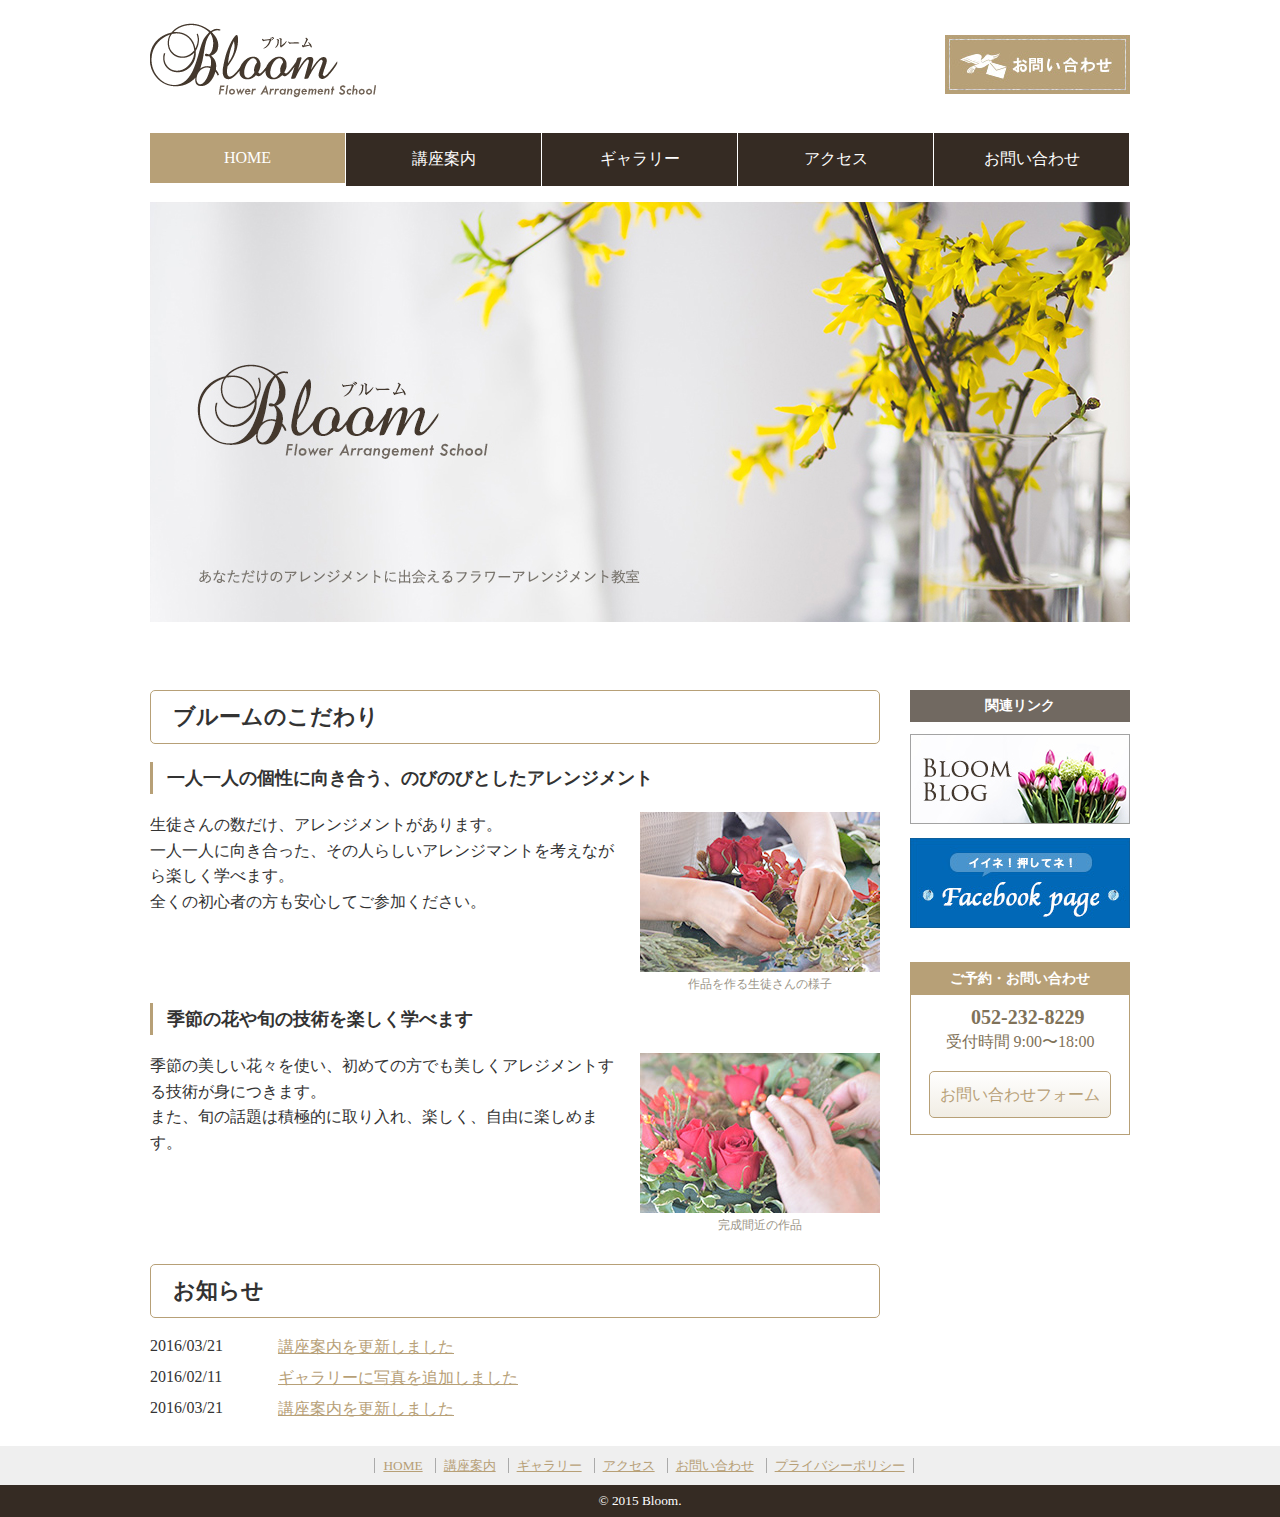
<file: bloom/index.html>
<!DOCTYPE html>
<html lang="ja">
<head>
<meta charset="UTF-8">
<title>フラワーアレンジメント教室 Bloom</title>
<meta name="viewport" content="width=device-width,initial-scale=1">
<link rel="stylesheet" href="css/style.css">
<!--教本からのコピー--><link rel="stylesheet" href="css/fontawesome.min.css">
<!--FontAwesomeからのコピー--><link rel="stylesheet" href="https://use.fontawesome.com/releases/v5.8.1/css/all.css" integrity="sha384-50oBUHEmvpQ+1lW4y57PTFmhCaXp0ML5d60M1M7uH2+nqUivzIebhndOJK28anvf" crossorigin="anonymous">
</head>
<body>

  <!--ヘッダー-->
  <header>
    <h1><img src="images/logo.png" alt="フラワーアレンジメント教室ブルーム" ></h1>
    <div id="header_contact"><a href="contact.html"><img src="images/btn_contact.jpg" alt="お問い合わせ"></a></div>
    <nav id="global_navi">
      <ul>
        <li class="current"><a href="index.html">HOME</a></li>
        <li><a href="course.html">講座案内</a></li>
        <li><a href="gallery.html">ギャラリー</a></li>
        <li><a href="access.html">アクセス</a></li>
        <li><a href="contact.html">お問い合わせ</a></li>
      </ul>
    </nav>
  </header>
  <!--/ヘッダー-->
    
    <!--メインビジュアル画像-->
    <div id="main_visual">
        <p><img src="images/main_visual.jpg" alt="あなただけのアレンジメントに出会えるフラワーアレンジメント教室"></p>
    </div>
    <!--メインビジュアル画像-->

  <!--wrapper-->
  <div id="wrapper">
    <!--メイン-->
    <div id="main">
    <section id="point">
        <h2>ブルームのこだわり</h2>
        <section>
            <h3>一人一人の個性に向き合う、のびのびとしたアレンジメント</h3>
            <figure>
                <img src="images/photo01.jpg" alt="こだわり１">
                <figcaption>作品を作る生徒さんの様子</figcaption>
            </figure>
            <p>生徒さんの数だけ、アレンジメントがあります。<br>
                一人一人に向き合った、その人らしいアレンジマントを考えながら楽しく学べます。<br>
                全くの初心者の方も安心してご参加ください。</p>
        </section>
        <section>
            <h3>季節の花や旬の技術を楽しく学べます</h3>
            <figure>
                <img src="images/photo02.jpg" alt="こだわり２">
                <figcaption>完成間近の作品</figcaption>
            </figure>
            <p>季節の美しい花々を使い、初めての方でも美しくアレジメントする技術が身につきます。<br>
                また、旬の話題は積極的に取り入れ、楽しく、自由に楽しめます。</p>
        </section>
    </section>
    
    <section id="news">
        <h2>お知らせ</h2>
        <dl>
            <dt>2016/03/21</dt>
            <dd><a href="course.html">講座案内を更新しました</a></dd>
            <dt>2016/02/11</dt>
            <dd><a href="gallery.html">ギャラリーに写真を追加しました</a></dd>
            <dt>2016/03/21</dt>
            <dd><a href="course.html">講座案内を更新しました</a></dd>
        </dl>
    </section>
    </div>
    <!--/メイン-->

    <!--サイド-->
    <aside id="sidebar">
      <section id="side_banner">
        <h2>関連リンク</h2>
        <ul>
          <li><a href="#" target="_blank"><img src="images/banner01.jpg" alt="ブルームブログ"></a></li>
          <li><a href="https://www.facebook.com/" target="_blank"><img src="images/banner02.jpg" alt="イイネ！押してね！facebookページ"></a></li>
        </ul>
      </section>
      <section id="side_contact">
        <h2>ご予約・お問い合わせ</h2>
        <address><i class="fas fa-phone"></i>052-232-8229</address>
        <p>受付時間 9:00〜18:00</p>
        <p><a href="contact.html" class="contact_button">お問い合わせフォーム</a></p>
      </section>
    </aside>
    <!--/サイド-->
  </div>
  <!--/wrapper-->

  <!--フッター-->
  <footer>
    <div id="footer_nav">
      <ul>
        <li><a href="index.html">HOME</a></li>
        <li><a href="course.html">講座案内</a></li>
        <li><a href="gallery.html">ギャラリー</a></li>
        <li><a href="access.html">アクセス</a></li>
        <li><a href="contact.html">お問い合わせ</a></li>
        <li><a href="policy.html">プライバシーポリシー</a></li>
      </ul>
    </div>
    <small>&copy; 2015 Bloom.</small>
  </footer>
  <!--/フッター-->
  
</body>
</html>
</file>
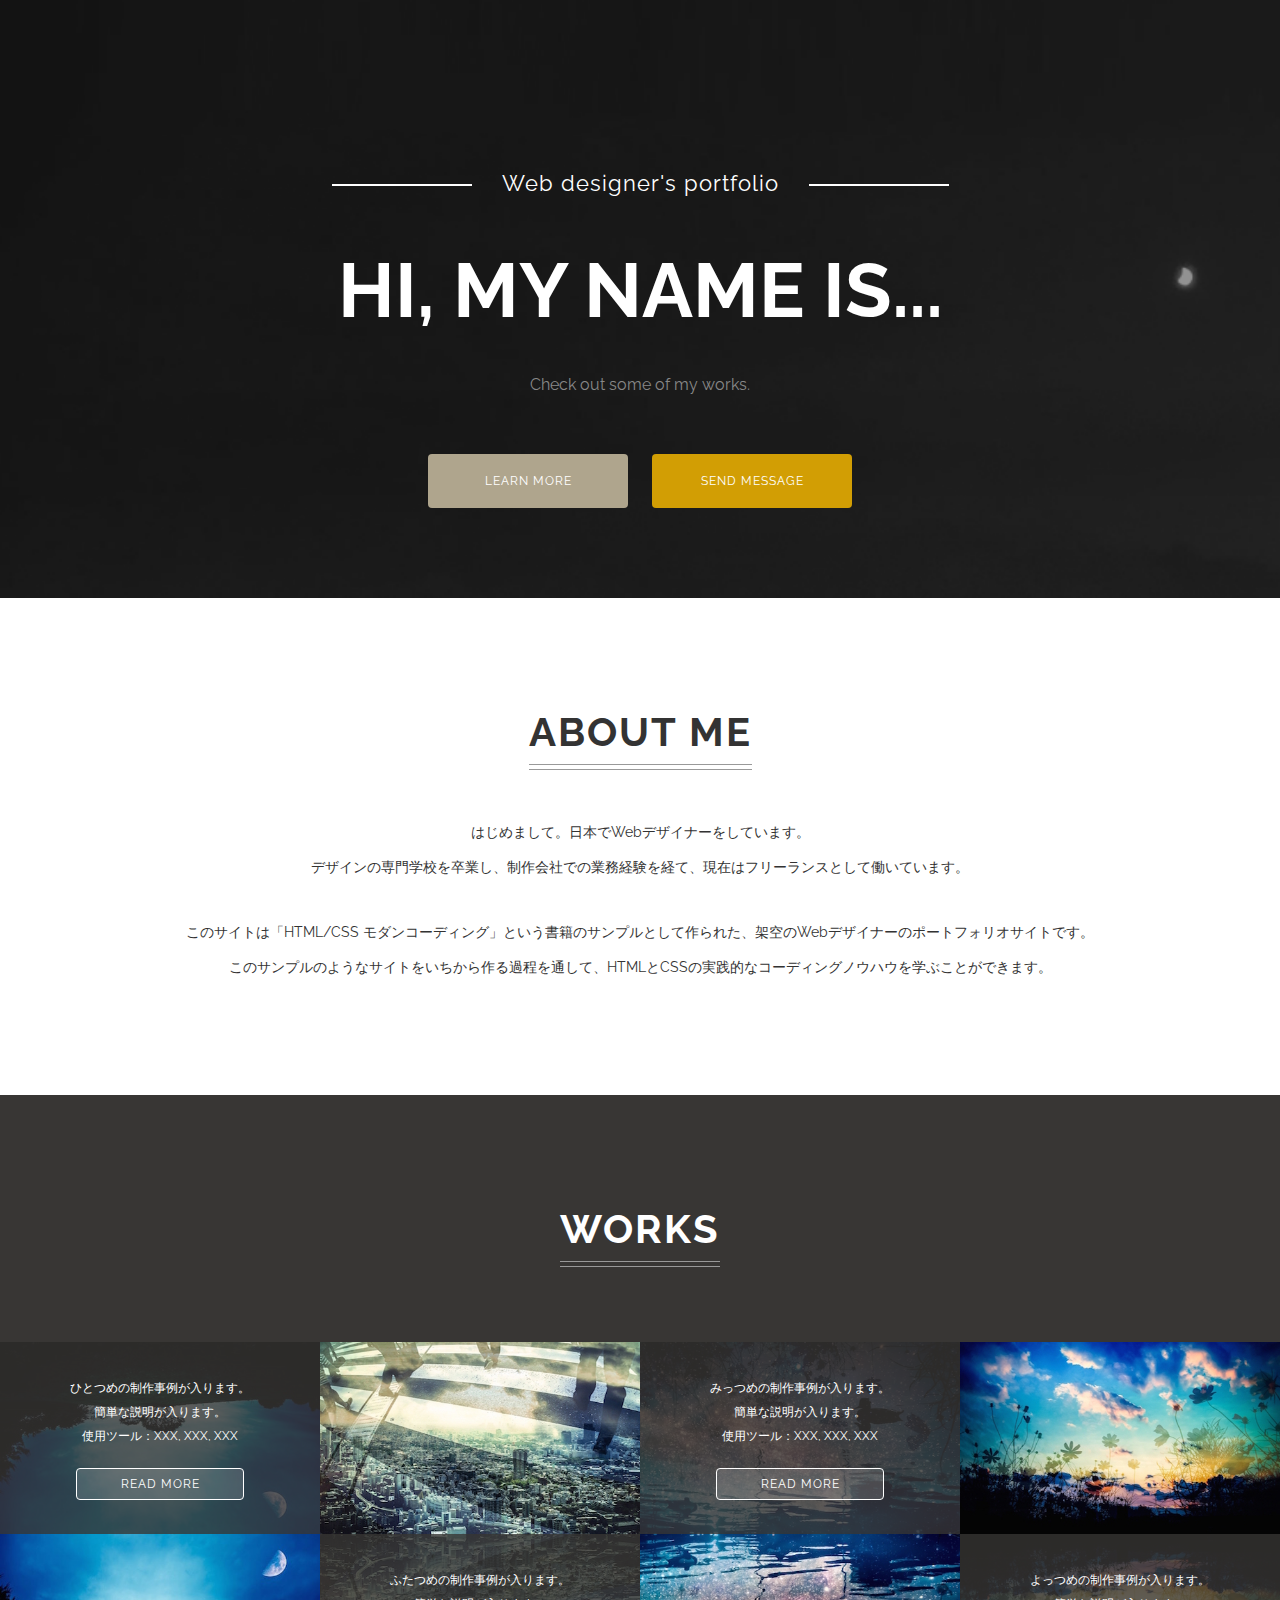
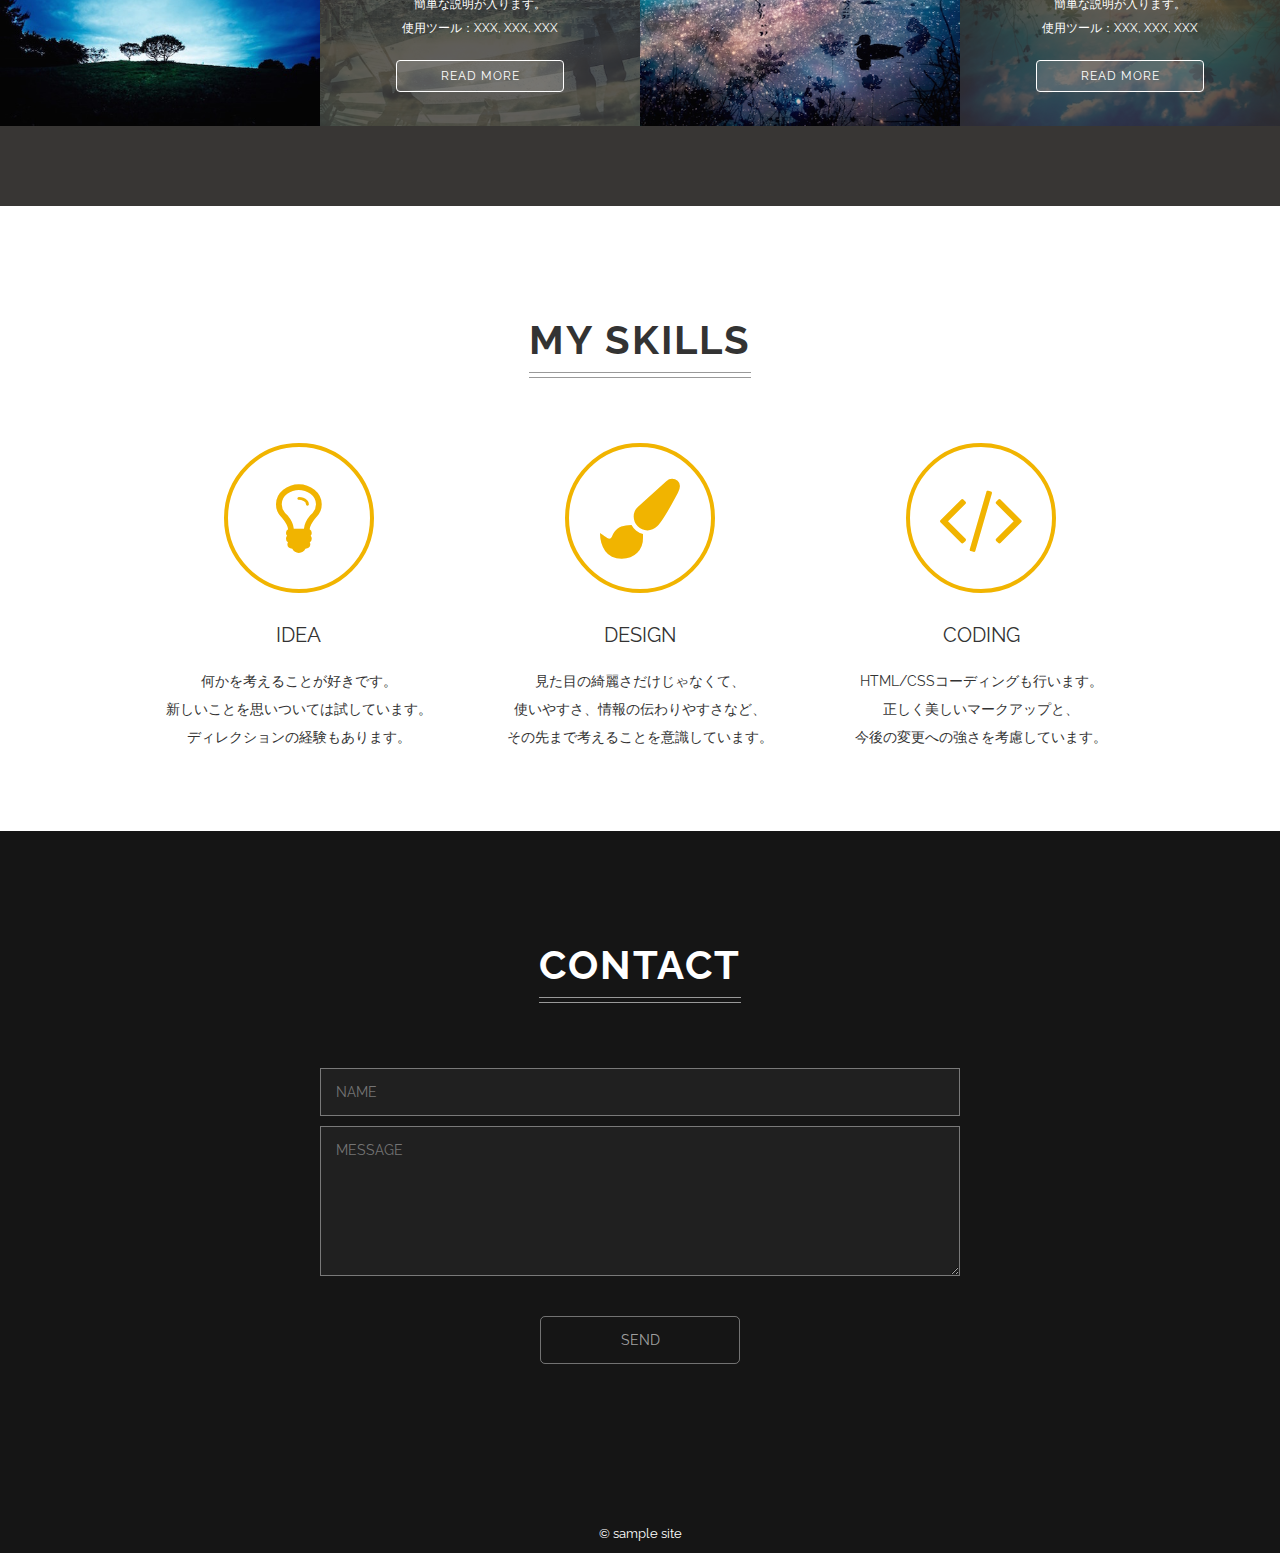
<file: mcoding/mcoding/singlepage-layout/index.html>
<!DOCTYPE html>
<html lang="ja">
<head>
  <meta charset="UTF-8">
  <meta name="viewport" content="width=device-width,initial-scale=1.0,minimum-scale=1.0">
  <title>シングルページレイアウト</title>
  <link rel="stylesheet" href="http://fonts.googleapis.com/css?family=Raleway:700,400">
  <link rel="stylesheet" href="http://maxcdn.bootstrapcdn.com/font-awesome/4.3.0/css/font-awesome.min.css">
  <link rel="stylesheet" href="css/normalize.css">
  <link rel="stylesheet" href="css/style.css">
</head>
<body>
  <header class="header">
    <p class="site-title-sub">Web designer's portfolio</p>
    <h1 class="site-title">HI, MY NAME IS...</h1>
    <p class="site-description">Check out some of my works.</p>
    <div class="buttons">
      <a class="button" href="#about">LEARN MORE</a>
      <a class="button button-showy" href="#contact">SEND MESSAGE</a>
    </div>
  </header>
  <section class="about" id="about">
    <h2 class="heading">ABOUT ME</h2>
    <p class="about-text">
      はじめまして。日本でWebデザイナーをしています。<br>
      デザインの専門学校を卒業し、制作会社での業務経験を経て、現在はフリーランスとして働いています。
    </p>
    <p class="about-text">
      このサイトは「HTML/CSS モダンコーディング」という書籍のサンプルとして作られた、架空のWebデザイナーのポートフォリオサイトです。<br>
      このサンプルのようなサイトをいちから作る過程を通して、HTMLとCSSの実践的なコーディングノウハウを学ぶことができます。
    </p>
  </section>
  <section class="works">
    <h2 class="heading">WORKS</h2>
    <div class="works-wrapper">
      <div class="work-box tree">
        <img class="work-image" src="images/tree.jpg" alt="制作事例1">
        <div class="work-description">
          <div class="work-description-inner">
            <p class="work-text">
              ひとつめの制作事例が入ります。<br>
              簡単な説明が入ります。<br>
              使用ツール：XXX, XXX, XXX<br>
              <a href="#" class="button button-ghost">READ MORE</a>
            </p>
          </div>
        </div>
      </div>
      <div class="work-box building">
        <img class="work-image" src="images/building.jpg" alt="制作事例2">
        <div class="work-description">
          <div class="work-description-inner">
            <p class="work-text">
              ふたつめの制作事例が入ります。<br>
              簡単な説明が入ります。<br>
              使用ツール：XXX, XXX, XXX<br>
              <a href="#" class="button button-ghost">READ MORE</a>
            </p>
          </div>
        </div>
      </div>
      <div class="work-box lake">
        <img class="work-image" src="images/lake.jpg" alt="制作事例3">
        <div class="work-description">
          <div class="work-description-inner">
            <p class="work-text">
              みっつめの制作事例が入ります。<br>
              簡単な説明が入ります。<br>
              使用ツール：XXX, XXX, XXX<br>
              <a href="#" class="button button-ghost">READ MORE</a>
            </p>
          </div>
        </div>
      </div>
      <div class="work-box sky">
        <img class="work-image" src="images/sky.jpg" alt="制作事例4">
        <div class="work-description">
          <div class="work-description-inner">
            <p class="work-text">
              よっつめの制作事例が入ります。<br>
              簡単な説明が入ります。<br>
              使用ツール：XXX, XXX, XXX<br>
              <a href="#" class="button button-ghost">READ MORE</a>
            </p>
          </div>
        </div>
      </div>
    </div>
  </section>
  <section class="skills">
    <h2 class="heading">MY SKILLS</h2>
    <div class="skills-wrapper">
      <div class="skill-box">
        <i class="skill-icon fa fa-lightbulb-o"></i>
        <div class="skill-title">IDEA</div>
        <p class="skill-text">
          何かを考えることが好きです。<br>
          新しいことを思いついては試しています。<br>
          ディレクションの経験もあります。
        </p>
      </div>
      <div class="skill-box">
        <i class="skill-icon fa fa-paint-brush"></i>
        <div class="skill-title">DESIGN</div>
        <p class="skill-text">
          見た目の綺麗さだけじゃなくて、<br>
          使いやすさ、情報の伝わりやすさなど、<br>
          その先まで考えることを意識しています。
        </p>
      </div>
      <div class="skill-box">
        <i class="skill-icon fa fa-code"></i>
        <div class="skill-title">CODING</div>
        <p class="skill-text">
          HTML/CSSコーディングも行います。<br>
          正しく美しいマークアップと、<br>
          今後の変更への強さを考慮しています。
        </p>
      </div>
    </div>
  </section>
  <section class="contact" id="contact">
    <h2 class="heading">CONTACT</h2>
    <form class="contact-form">
      <input type="text" name="name" placeholder="NAME">
      <textarea name="message" placeholder="MESSAGE"></textarea>
      <input type="submit" value="SEND">
    </form>
  </section>
  <footer class="footer">
      © sample site
  </footer>
  <script src="lib/placeholders.min.js"></script>
</body>
</html>
</file>
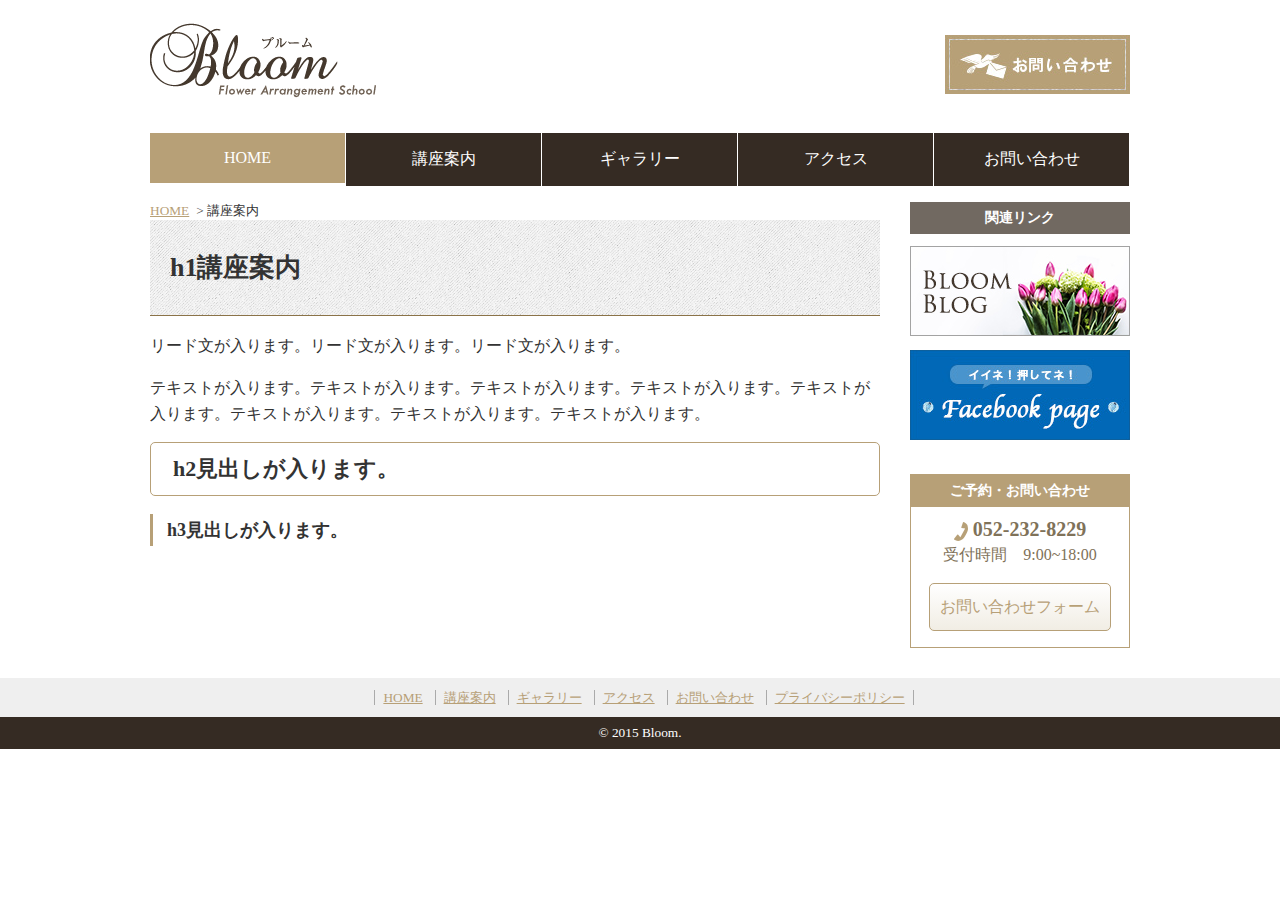
<file: bloom/base.html>
<!DOCTYPE html>
<html lang"ja">
<head>
<meta charset="UTF-8">
<title>フラワーアレンジメント教室　Bloom</title>
<meta name="viewport" content="width=device-width,initial-scale=1">
<link rel="stylesheet" href="css/style.css">
<!--教本からのコピー--><link rel="stylesheet" href="css/fontawesome.min.css">
<!--FontAwesomeからのコピー--><link rel="stylesheet" href="https://use.fontawesome.com/releases/v5.8.1/css/all.css" integrity="sha384-50oBUHEmvpQ+1lW4y57PTFmhCaXp0ML5d60M1M7uH2+nqUivzIebhndOJK28anvf" crossorigin="anonymous">
</head>
<body>
    
<!--ヘッダー-->
    <header>
        <h1><a href="index.html"><img src="images/logo.png" alt="フラワーアレンジメント教室ブルーム"></a></h1>
        <div id="header_contact"><a href="contact.html"><img src="images/btn_contact.jpg" alt="お問い合わせ"></a></div>
        <nav id="global_navi">
            <ul>
                <li class="current"><a href="index.html">HOME</a></li>
                <li><a href="course.html">講座案内</a></li>
                <li><a href="gallery">ギャラリー</a></li>
                <li><a href="access">アクセス</a></li>
                <li><a href="contact.html">お問い合わせ</a></li>
            </ul>
        </nav>
    </header>
<!--ヘッダー-->
    
<!--wrapper-->
    <div id="wrapper">
        <!--メイン-->
        <div id="main">
            <div id="breadcrumb">
                <ol>
                    <li><a href="index.html">HOME</a></li>
                    <li>講座案内</li>
                </ol>
            </div>
            <article>
                <h1>h1講座案内</h1>
                <p class="lead">リード文が入ります。リード文が入ります。リード文が入ります。</p>
                <p>テキストが入ります。テキストが入ります。テキストが入ります。テキストが入ります。テキストが入ります。テキストが入ります。テキストが入ります。テキストが入ります。</p>
                <section>
                    <h2>h2見出しが入ります。</h2>
                    <section>
                        <h3>h3見出しが入ります。</h3>
                    </section>
                </section>
            </article>
        </div>
        <!--メイン-->
        
        <!--サイド-->
        <aside id ="sidebar">
            <section id="side_banner">
                <h2>関連リンク</h2>
                <ul>
                    <li><a href="#" target="_blank"><img src="images/banner01.jpg" alt="ブルームブログ"></a></li>
                    <li><a href="https://www.facebook.com/" target="_blank"><img src="images/banner02.jpg" alt="イイネ！押してね！facebookページ"></a></li>
                </ul>
            </section>
            <section id="side_contact">
                <h2>ご予約・お問い合わせ</h2>
                <address><img src="images/mark_tel.png" alt="TEL">052-232-8229</address>
                <p>受付時間　9:00~18:00</p>
                <p><a href="contact.html" class="contact_button">お問い合わせフォーム</a></p>
            </section>
        </aside>
        <!--サイド-->
    </div>
<!--wrapper-->
    
<!--フッター-->
    <footer>
        <div id="footer_nav">
            <ul>
                <li><a href="index.html">HOME</a></li>
                <li><a href="couse.html">講座案内</a></li>
                <li><a href="gallry">ギャラリー</a></li>
                <li><a href="access.html">アクセス</a></li>
                <li><a href="contact.html">お問い合わせ</a></li>
                <li><a href="policy.html">プライバシーポリシー</a></li>
            </ul>
        </div>
        <small>&copy; 2015 Bloom.</small>
    </footer>
<!--フッター-->
    
</body>
</html>
</file>
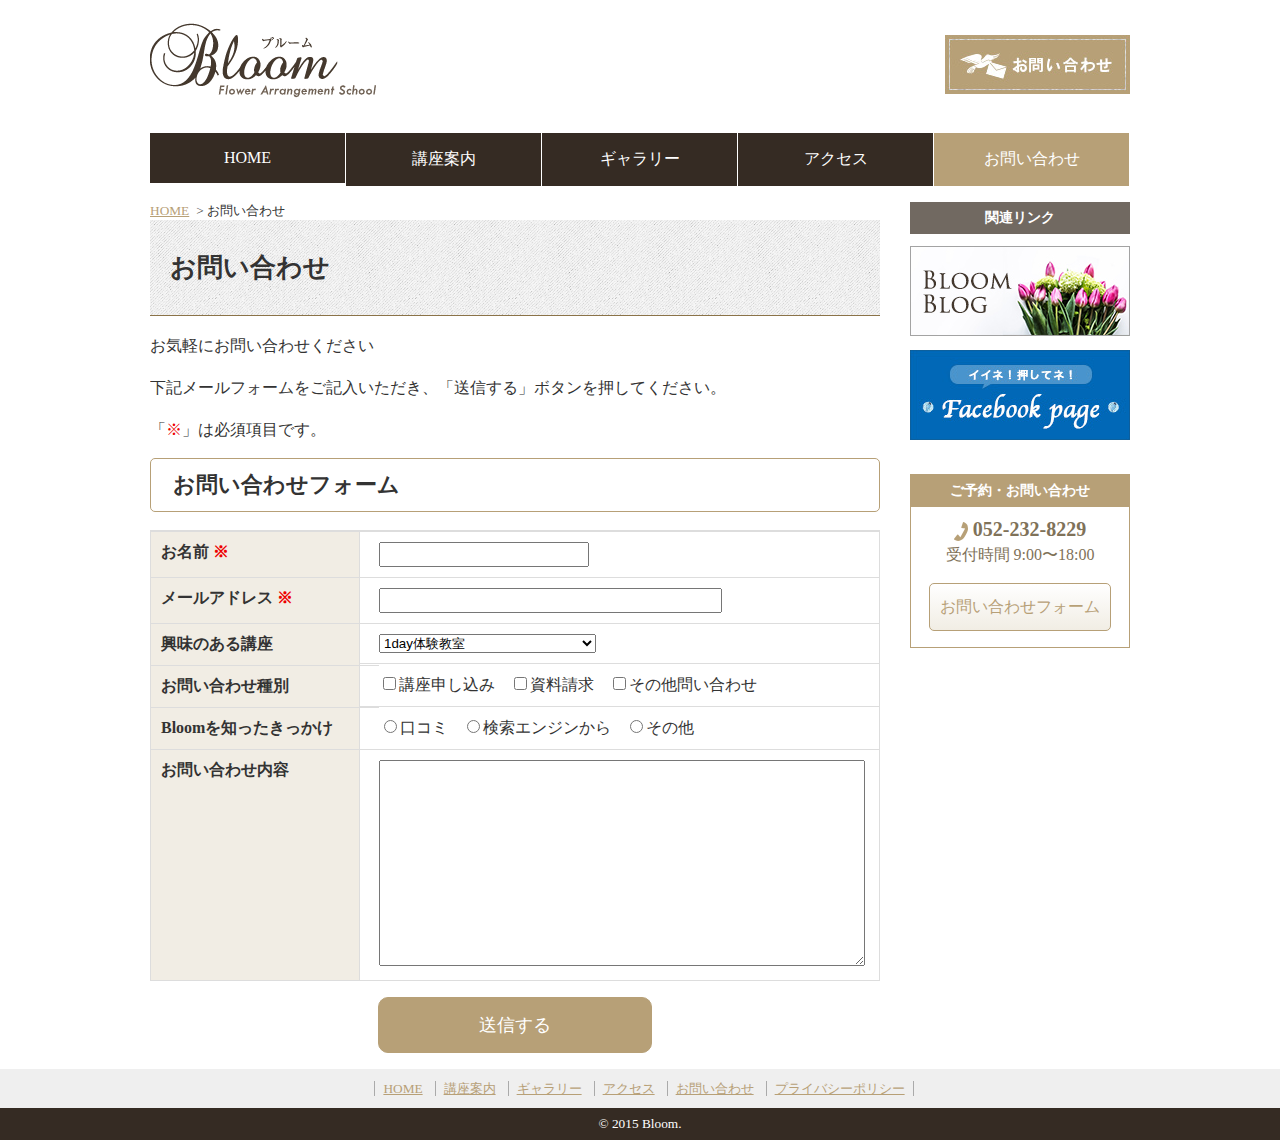
<file: bloom/contact.html>
<!DOCTYPE html>
<html lang="ja">
<head>
<meta charset="UTF-8">
<title>お問い合わせ｜フラワーアレンジメント教室 Bloom</title>
<meta name="viewport" content="width=device-width,initial-scale=1">
<link rel="stylesheet" href="css/style.css">
<!--教本からのコピー--><link rel="stylesheet" href="css/fontawesome.min.css">
<!--FontAwesomeからのコピー--><link rel="stylesheet" href="https://use.fontawesome.com/releases/v5.8.1/css/all.css" integrity="sha384-50oBUHEmvpQ+1lW4y57PTFmhCaXp0ML5d60M1M7uH2+nqUivzIebhndOJK28anvf" crossorigin="anonymous">
</head>
<body>

  <!--ヘッダー-->
  <header>
    <h1><a href="index.html"><img src="images/logo.png" alt="フラワーアレンジメント教室ブルーム" ></a></h1>
    <div id="header_contact"><a href="contact.html"><img src="images/btn_contact.jpg" alt="お問い合わせ"></a></div>
    <nav id="global_navi">
      <ul>
        <li><a href="index.html">HOME</a></li>
        <li><a href="course.html">講座案内</a></li>
        <li><a href="gallery.html">ギャラリー</a></li>
        <li><a href="access.html">アクセス</a></li>
        <li class="current"><a href="contact.html">お問い合わせ</a></li>
      </ul>
    </nav>
  </header>
  <!--/ヘッダー-->

  <!--wrapper-->
  <div id="wrapper">
    <!--メイン-->
    <div id="main">
      <div id="breadcrumb">
        <ol>
          <li><a href="index.html">HOME</a></li>
          <li>お問い合わせ</li>
        </ol>
      </div>
      <article>
        <h1>お問い合わせ</h1>
        <p class="lead">お気軽にお問い合わせください</p>
        <p>下記メールフォームをご記入いただき、「送信する」ボタンを押してください。</p>
        <p>「<span class="must">※</span>」は必須項目です。</p>
        <section>
            <h2>お問い合わせフォーム</h2>
            <form id="entry">
                <dl>
                    <dt>お名前 <span class="must">※</span></dt>
                    <dd><input type="text" name="name" id="name" required></dd>
                    <dt>メールアドレス <span class="must">※</span></dt>
                    <dd><input type="email" name="email" id="email" required></dd>
                    <dt>興味のある講座</dt>
                    <dd>
                        <select name="interest">
                            <option value="1day体験教室">1day体験教室</option>
                            <option value="ブライダル・アートフラワー教室">ブライダル・アートフラワー教室</option>
                            <option value="資格取得講座">資格取得講座</option>
                        </select>
                    </dd>
                    <dt>お問い合わせ種別</dt>
                    <dd>
                        <label><input type="checkbox" name="category" id="category1" value="講座申し込み">講座申し込み</label>
                        <label><input type="checkbox" name="category" id="category2" value="資料請求">資料請求</label>
                        <label><input type="checkbox" name="category" id="category3" value="その他問い合わせ">その他問い合わせ</label>
                    </dd>
                    <dt>Bloomを知ったきっかけ</dt>
                    <dd>
                        <label><input type="radio" name="questionnaire" id="questionnaire1" value="口コミ">口コミ</label>
                        <label><input type="radio" name="questionnaire" id="questionnaire2" value="検索エンジンから">検索エンジンから</label>
                        <label><input type="radio" name="questionnaire" id="questionnaire3" value="その他">その他</label>
                    </dd>
                    <dt>お問い合わせ内容</dt>
                    <dd>
                        <textarea name="detail" id="detail"></textarea>
                    </dd>
                </dl>
                <p id="submit_button_cover">
                    <input type="submit" id="submit_button" value="送信する">
                </p>
            </form>
        </section>
      </article>
    </div>
    <!--/メイン-->

    <!--サイド-->
    <aside id="sidebar">
      <section id="side_banner">
        <h2>関連リンク</h2>
        <ul>
          <li><a href="#" target="_blank"><img src="images/banner01.jpg" alt="ブルームブログ"></a></li>
          <li><a href="https://www.facebook.com/" target="_blank"><img src="images/banner02.jpg" alt="イイネ！押してね！facebookページ"></a></li>
        </ul>
      </section>
      <section id="side_contact">
        <h2>ご予約・お問い合わせ</h2>
        <address><img src="images/mark_tel.png" alt="TEL">052-232-8229</address>
        <p>受付時間 9:00〜18:00</p>
        <p><a href="contact.html" class="contact_button">お問い合わせフォーム</a></p>
      </section>
    </aside>
    <!--/サイド-->
  </div>
  <!--/wrapper-->

  <!--フッター-->
  <footer>
    <div id="footer_nav">
      <ul>
        <li><a href="index.html">HOME</a></li>
        <li><a href="course.html">講座案内</a></li>
        <li><a href="gallery.html">ギャラリー</a></li>
        <li><a href="access.html">アクセス</a></li>
        <li><a href="contact.html">お問い合わせ</a></li>
        <li><a href="policy.html">プライバシーポリシー</a></li>
      </ul>
    </div>
    <small>&copy; 2015 Bloom.</small>
  </footer>
  <!--/フッター-->

</body>
</html>
</file>
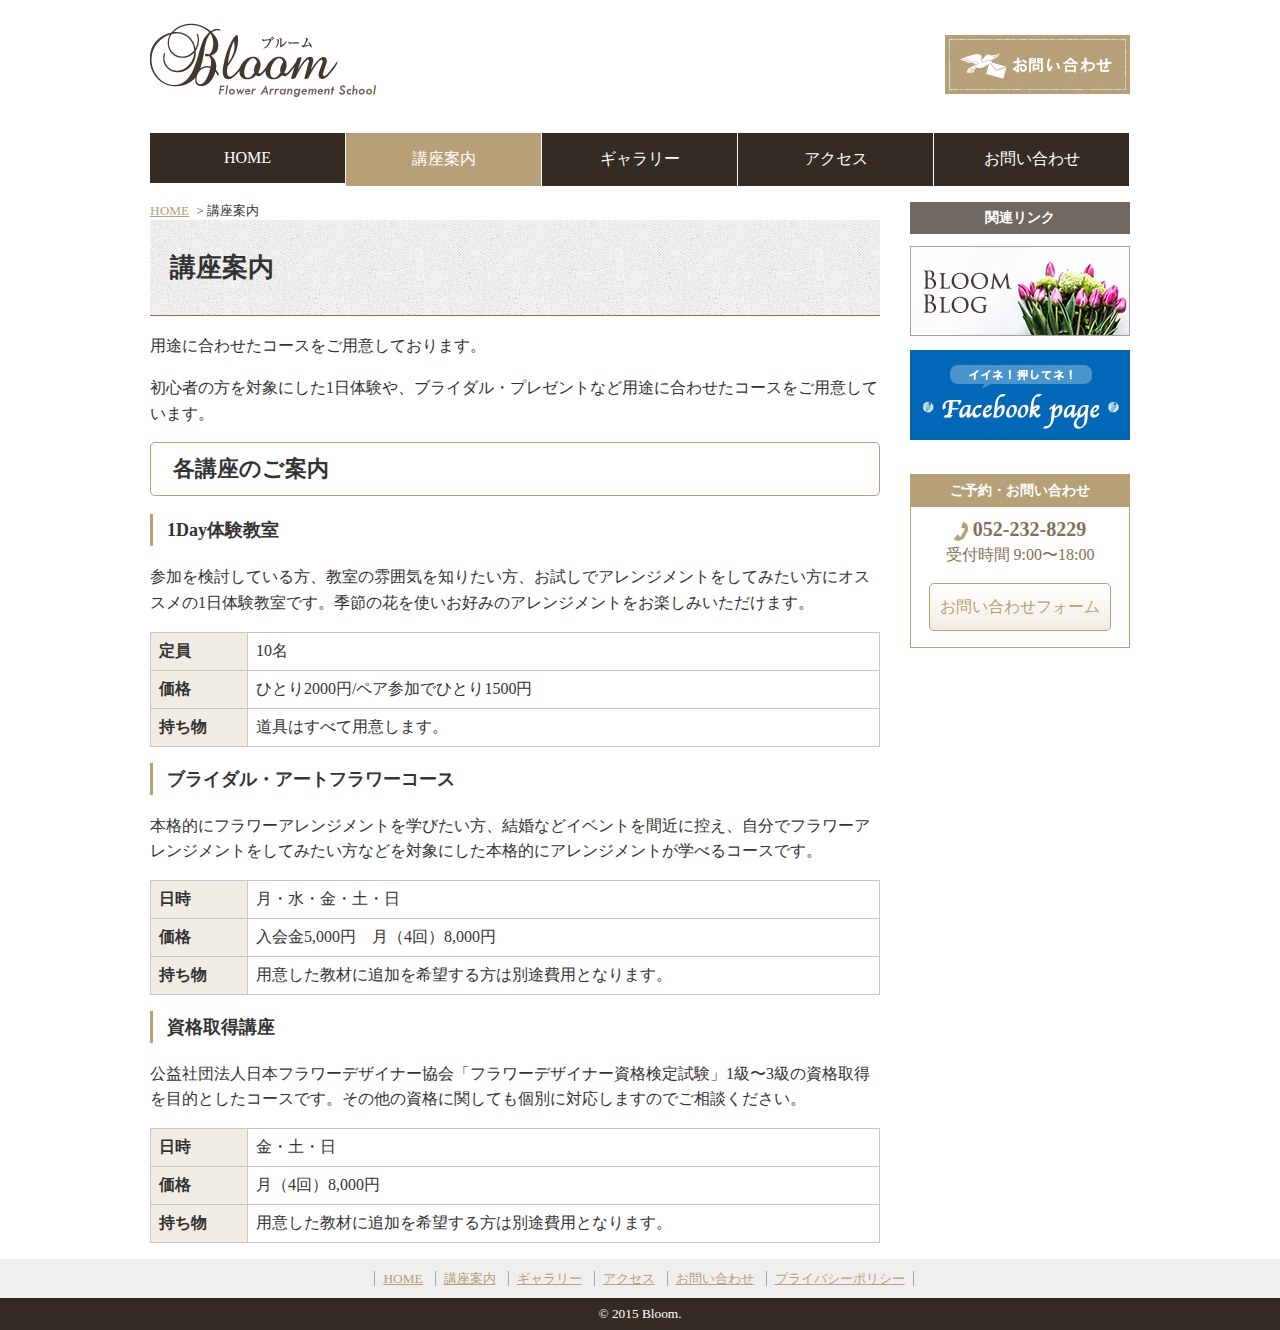
<file: bloom/course.html>
<!DOCTYPE html>
<html lang="ja">
<head>
<meta charset="UTF-8">
<title>講座案内｜フラワーアレンジメント教室 Bloom</title>
<meta name="viewport" content="width=device-width,initial-scale=1">
<link rel="stylesheet" href="css/style.css">
<!--教本からのコピー--><link rel="stylesheet" href="css/fontawesome.min.css">
<!--FontAwesomeからのコピー--><link rel="stylesheet" href="https://use.fontawesome.com/releases/v5.8.1/css/all.css" integrity="sha384-50oBUHEmvpQ+1lW4y57PTFmhCaXp0ML5d60M1M7uH2+nqUivzIebhndOJK28anvf" crossorigin="anonymous">
</head>
<body>

  <!--ヘッダー-->
  <header>
    <h1><a href="index.html"><img src="images/logo.png" alt="フラワーアレンジメント教室ブルーム" ></a></h1>
    <div id="header_contact"><a href="contact.html"><img src="images/btn_contact.jpg" alt="お問い合わせ"></a></div>
    <nav id="global_navi">
      <ul>
        <li><a href="index.html">HOME</a></li>
        <li class="current"><a href="course.html">講座案内</a></li>
        <li><a href="gallery.html">ギャラリー</a></li>
        <li><a href="access.html">アクセス</a></li>
        <li><a href="contact.html">お問い合わせ</a></li>
      </ul>
    </nav>
  </header>
  <!--/ヘッダー-->

  <!--wrapper-->
  <div id="wrapper">
    <!--メイン-->
    <div id="main">
      <div id="breadcrumb">
        <ol>
          <li><a href="index.html">HOME</a></li>
          <li>講座案内</li>
        </ol>
      </div>
      <article id="course">        
        <h1>講座案内</h1>
        <p class="lead">用途に合わせたコースをご用意しております。</p>
        <p>初心者の方を対象にした1日体験や、ブライダル・プレゼントなど用途に合わせたコースをご用意しています。</p>
        <section>
          <h2>各講座のご案内</h2>
          <section>
            <h3>1Day体験教室</h3>
            <p>参加を検討している方、教室の雰囲気を知りたい方、お試しでアレンジメントをしてみたい方にオススメの1日体験教室です。季節の花を使いお好みのアレンジメントをお楽しみいただけます。</p>
              <table>
                  <tr>
                      <th>定員</th>
                      <td>10名</td>
                  </tr>
                  <tr>
                      <th>価格</th>
                      <td>ひとり2000円/ペア参加でひとり1500円</td>
                  </tr>
                  <tr>
                      <th>持ち物</th>
                      <td>道具はすべて用意します。</td>
                  </tr>
              </table>
          </section>
          <section>
            <h3>ブライダル・アートフラワーコース</h3>
            <p>本格的にフラワーアレンジメントを学びたい方、結婚などイベントを間近に控え、自分でフラワーアレンジメントをしてみたい方などを対象にした本格的にアレンジメントが学べるコースです。</p>
            <table>
              <tr>
                <th>日時</th>
                <td>月・水・金・土・日</td>
              </tr>
              <tr>
                <th>価格</th>
                <td>入会金5,000円　月（4回）8,000円</td>
              </tr>
              <tr>
                <th>持ち物</th>
                <td>用意した教材に追加を希望する方は別途費用となります。</td>
              </tr>
            </table>
          </section>
          <section>
            <h3>資格取得講座</h3>
            <p>公益社団法人日本フラワーデザイナー協会「フラワーデザイナー資格検定試験」1級〜3級の資格取得を目的としたコースです。その他の資格に関しても個別に対応しますのでご相談ください。</p>
            <table>
              <tr>
                <th>日時</th>
                <td>金・土・日</td>
              </tr>
              <tr>
                <th>価格</th>
                <td>月（4回）8,000円</td>
              </tr>
              <tr>
                <th>持ち物</th>
                <td>用意した教材に追加を希望する方は別途費用となります。</td>
              </tr>
            </table>
          </section>
        </section>        
      </article>
    </div>
    <!--/メイン-->
    <!--サイド-->
    <aside id="sidebar">
      <section id="side_banner">
        <h2>関連リンク</h2>
        <ul>
          <li><a href="#" target="_blank"><img src="images/banner01.jpg" alt="ブルームブログ"></a></li>
          <li><a href="https://www.facebook.com/" target="_blank"><img src="images/banner02.jpg" alt="イイネ！押してね！facebookページ"></a></li>
        </ul>
      </section>
      <section id="side_contact">
        <h2>ご予約・お問い合わせ</h2>
        <address><img src="images/mark_tel.png" alt="TEL">052-232-8229</address>
        <p>受付時間 9:00〜18:00</p>
        <p><a href="contact.html" class="contact_button">お問い合わせフォーム</a></p>
      </section>
    </aside>
    <!--/サイド-->
  </div>
  <!--/wrapper-->

  <!--フッター-->
  <footer>
    <div id="footer_nav">
      <ul>
        <li><a href="index.html">HOME</a></li>
        <li><a href="course.html">講座案内</a></li>
        <li><a href="gallery.html">ギャラリー</a></li>
        <li><a href="access.html">アクセス</a></li>
        <li><a href="contact.html">お問い合わせ</a></li>
        <li><a href="policy.html">プライバシーポリシー</a></li>
      </ul>
    </div>
    <small>&copy; 2015 Bloom.</small>
  </footer>
  <!--/フッター-->
</body>
</html>
</file>
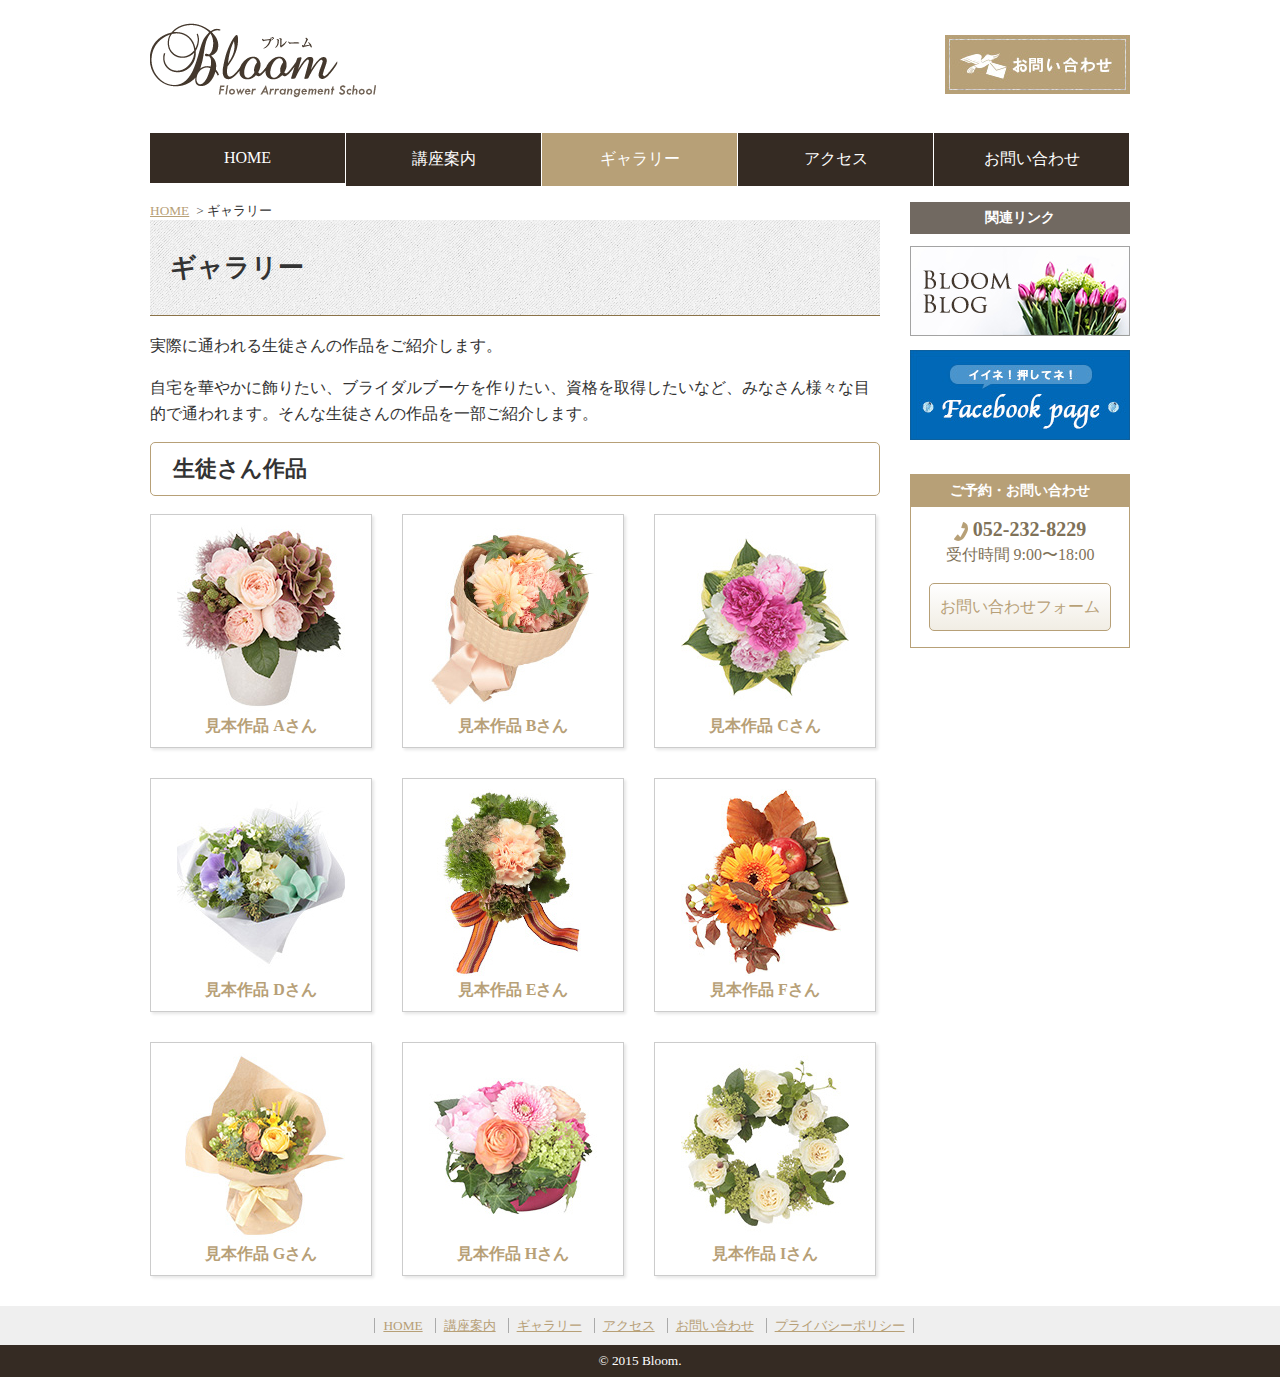
<file: bloom/gallery.html>
<!DOCTYPE html>
<html lang="ja">
<head>
<meta charset="UTF-8">
<title>ギャラリー｜フラワーアレンジメント教室 Bloom</title>
<meta name="viewport" content="width=device-width,initial-scale=1">
<link rel="stylesheet" href="css/style.css">
<!--教本からのコピー--><link rel="stylesheet" href="css/fontawesome.min.css">
<!--FontAwesomeからのコピー--><link rel="stylesheet" href="https://use.fontawesome.com/releases/v5.8.1/css/all.css" integrity="sha384-50oBUHEmvpQ+1lW4y57PTFmhCaXp0ML5d60M1M7uH2+nqUivzIebhndOJK28anvf" crossorigin="anonymous">
</head>
<body>

  <!--ヘッダー-->
  <header>
    <h1><a href="index.html"><img src="images/logo.png" alt="フラワーアレンジメント教室ブルーム" ></a></h1>
    <div id="header_contact"><a href="contact.html"><img src="images/btn_contact.jpg" alt="お問い合わせ"></a></div>
    <nav id="global_navi">
      <ul>
        <li><a href="index.html">HOME</a></li>
        <li><a href="course.html">講座案内</a></li>
        <li class="current"><a href="gallery.html">ギャラリー</a></li>
        <li><a href="access.html">アクセス</a></li>
        <li><a href="contact.html">お問い合わせ</a></li>
      </ul>
    </nav>
  </header>
  <!--/ヘッダー-->

  <!--wrapper-->
  <div id="wrapper">
  	<!--メイン-->
    <div id="main">
      <div id="breadcrumb">
        <ol>
          <li><a href="index.html">HOME</a></li>
          <li>ギャラリー</li>
        </ol>
      </div>
      <article>
        <h1>ギャラリー</h1>
        <p class="lead">実際に通われる生徒さんの作品をご紹介します。</p>
        <p>自宅を華やかに飾りたい、ブライダルブーケを作りたい、資格を取得したいなど、みなさん様々な目的で通われます。そんな生徒さんの作品を一部ご紹介します。</p>
        <section id="gallery">
            <h2>生徒さん作品</h2>
            <ul>
                <li><img src="images/item01.jpg"><br>
                見本作品 Aさん</li>
                <li><img src="images/item02.jpg"><br>
                見本作品 Bさん</li>
                <li><img src="images/item03.jpg"><br>
                見本作品 Cさん</li>
                <li><img src="images/item04.jpg"><br>
                見本作品 Dさん</li>
                <li><img src="images/item05.jpg"><br>
                見本作品 Eさん</li>
                <li><img src="images/item06.jpg"><br>
                見本作品 Fさん</li>
                <li><img src="images/item07.jpg"><br>
                見本作品 Gさん</li>
                <li><img src="images/item08.jpg"><br>
                見本作品 Hさん</li>
                <li><img src="images/item09.jpg"><br>
                見本作品 Iさん</li>
            </ul>

        </section>
      </article>
    </div>
    <!--/メイン-->

    <!--サイド-->
    <aside id="sidebar">
      <section id="side_banner">
        <h2>関連リンク</h2>
        <ul>
          <li><a href="#" target="_blank"><img src="images/banner01.jpg" alt="ブルームブログ"></a></li>
          <li><a href="https://www.facebook.com/" target="_blank"><img src="images/banner02.jpg" alt="イイネ！押してね！facebookページ"></a></li>
        </ul>
      </section>
      <section id="side_contact">
        <h2>ご予約・お問い合わせ</h2>
        <address><img src="
          images/mark_tel.png" alt="TEL">052-232-8229</address>
        <p>受付時間 9:00〜18:00</p>
        <p><a href="contact.html" class="contact_button">お問い合わせフォーム</a></p>
      </section>
    </aside>
    <!--/サイド-->
  </div>
  <!--/wrapper-->

  <!--フッター-->
  <footer>
    <div id="footer_nav">
      <ul>
        <li><a href="index.html">HOME</a></li>
        <li><a href="course.html">講座案内</a></li>
        <li><a href="gallery.html">ギャラリー</a></li>
        <li><a href="access.html">アクセス</a></li>
        <li><a href="contact.html">お問い合わせ</a></li>
        <li><a href="policy.html">プライバシーポリシー</a></li>
      </ul>
    </div>
    <small>&copy; 2015 Bloom.</small>
  </footer>
  <!--/フッター-->

</body>
</html>
</file>
<file: bloom/css/style.css>
@charset "utf-8";

body{
    margin: 0;
    padding: 0;
    color: #333;
}
a{color: #b7a077;}
a:visited{color: #a8a8a8;}
a:hover{
    color: #988564;
    font-weight: bold;
    text-decoration: none;
}
a:hover img{transition: opacity: 0.2s linear;}
a:hover img{opacity: 0.7;}
h1,h2,h3,h5,h6{margin-top: 0;}
p{
    margin-top: 0;
    line-height: 1.6;
}

#main h1{
    background-image: url(../images/header_bg.jpg);
    padding: 30px 30px 30px 20px;
    font-size: 26px;
    border-bottom: solid 1px #8b7348;
}
#main h2{
    font-size: 22px;
    border: 1px solid #b7a077;
    padding: 11px 22px;
    border-radius: 5px;
}
#main h3{
    font-size: 18px;
    border-left: solid 3px #b7a077;
    padding: 4px 9px 4px 14px;
}
header{
    width: 980px;
    margin: 0 auto;
}
header h1{
    float: left;
    margin: 5px 0 10px;
}
header #header_contact{
    float: right;
    margin: 35px 0 0;
}
#global_navi{
    width: 980px;
    clear: both;
    overflow: hidden;
    margin: 16px auto;
}
#global_navi ul{
    list-style: none;
    margin: 0;
    padding: 0;
}
#global_navi ul li{
    width: 195px;
    float: left;
    margin-right: 1px;
    text-align: center;
}
#global_navi ul li a{
    display: block;
    padding: 16px;
    background-color: #352b23;
    color: #fff;
    text-decoration: none;
    transition: background-color 0.2s linear;
}
#global_navi ul li.current a{
    background-color: #b7a077;
}
#global_navi ul li a:hover{
    background-color: #8c7a5b;
}
#wrapper{
    width: 980px;
    margin: 0 auto;
    overflow: hidden;
}
#main{
    width: 730px;
    float: left;
}
#sidebar{
    width: 220px;
    float: right;
}
#side_banner{margin-bottom: 30px;}
#side_banner h2{
    background-color: #716961;
    color: #fff;
    padding: 7px;
    font-size: 14px;
    text-align: center;
}
#side_banner ul{
    list-style: none;
    margin: 0;
    padding: 0;
}
#side_banner ul li{margin-bottom: 10px;}
#side_contact{margin-bottom: 30px;}
#side_contact{
    border: 1px solid #b7a077;
    color: #7F7259;
    text-align: center;
}
#side_contact h2{
    background-color: #b7a077;
    color: #fff;
    padding: 7px;
    font-size: 14px;
}
#side_contact address{
    font-weight: bold;
    font-size: 20px;
    font-style: normal;
}
#side_contact address img{
    vertical-align: middle;
    margin-right: 5px;
}
#side_contact .contact_button{
    display: inline-block;
    background: #f1ede4;
    background: -webkit-gradient(linear,left top,left bottom,color-stop(0%,#ffffff),color-stop(100%,#f1ede4));
    background: -webkit-linear-gardient(top,#ffffff 0%,#f1ede4 100%);
    background: linear-gradient(to bottom,#ffffff 0%,#f1ede4 100%);
    color: #b7a077;
    padding: 10px;
    border: 1px solid #b7a077;
    border-radius: 5px;
    text-decoration: none;
}
#side_contact .contact_button:hover{
    background: #b7a077;
    background: -webkit-gradient(linear,left top,left bottom,color-stop(0%,#b7a077),color-stop(100%,#e2cda7));
    background: -webkit-linear-gardient(to bottom,#b7a077 0%,#e2cda7 100%);
    background: linear-gradient(to bottom,#b7a077 0%,#e2cda7 100%);
    color: #fff;
}
footer{
    background-color: #352b23;
    text-align: center;
}
footer #footer_nav{
    background-color: #efefef;
    padding: 10px 0;
}
footer #footer_nav ul{
    list-style: none;
    margin: 0;
    padding: 0;
}
footer #footer_nav li{
    display: inline;
    border-left: solid 1px #aaa;
    margin-left: 8px;
    padding-left: 8px;
    font-size: smaller;
}
footer #footer_nav li:last-child{
    border-right: solid 1px #aaa;
    padding: 0 8px;
}
footer small{
    display: block;
    padding: 8px 0;
    color: #fff;
}
#breadcrumb{font-size: smaller;}
#breadcrumb ol{
    list-style: none;
    margin: 0;
    padding: 0;
}
#breadcrumb ol li{display: inline;}
#breadcrumb ol li::after{
    content: ">";
    padding-left: 7px;
}
#breadcrumb ol li:last-child::after{content: none;}
#main_visual{
    width: 980px;
    height: 440px;
    margin: 0 auto 48px;
}
#point{margin-bottom: 30px;}
#point section{
    margin-bottom: 10px;
    overflow: hidden;
}
#point figure{
    float: right;
    margin: 0 0 0 16px;
}
#point figcaption{
    font-size: 12px;
    color: #9C9689;
    text-align: center;
}
#news dl{overflow: hidden;}
#news dt{
    width: 8em;
    float: left;
    margin-bottom: 10px;
    clear: both;
}
#news dd{
    margin-left: 8em;
    margin-bottom: 10px;
}
#course table{
    width: 100%;
    border-collapse: collapse;
    margin-bottom: 16px;
}
#course th,
#course td{
    border: 1px solid #c7c7c7;
    padding: 8px;
}
#course th{
    background-color: #f1ede4;
    text-align: left;
    width: 5em;
}
#gallery ul{
    list-style: none;
    margin: 0;
    padding: 0;
}
#gallery  ul li{
    width: 220px;
    margin: 0 30px 30px 0;
    padding: 10px 0;
    border: solid 1px #ccc;
    float: left;
    text-align: center;
    color: #b7a077;
    font-weight: bold;
    box-shadow: 2px 2px 3px rgba(0,0,0,0.1);
}
#gallery ul li:nth-child(3n){
    margin: 0;
}
#entry dl{
    background: #f1ede4;
    border: 1px solid #ddd;
    border-top: o;
}
#entry dl dt,
#entry dl dd{
    padding: 10px;
    border-top: 1px solid #ddd;
}
#entry dl dt{
    width: 13em;
    float: left;
    clear: both;
    font-weight: bold;
}
#entry dl dd{
    background-color: #fff;
    border-left: 1px solid #ddd;
    margin-left: 13em;
}
.must{color: #e00;}
#entry #name{
    width: 15em;
    padding: 3px;
}
#entry #email{
    width: 25em;
    padding: 3px;
}
#entry #category2,
#entry #category3,
#entry #questionnaire2,
#entry #questionnaire3{
    margin-left: 15px;
}
#entry #detail{
    width: 36em;
    height: 15em;
}
#entry #submit_button_cover{
    text-align: center;
}
#entry #submit_button{
    background-color: #b7a077;
    border: 1px solid #b7a077;
    padding: 15px 100px;
    border-radius: 10px;
    font-size: 18px;
    color: #fff;
    cursor: pointer;
    transition: background-color 0.1s linear;
}
#entry #submit_button:hover{
    background-color: #c7ae81;
}
@media screen and(max-width : 767px){
    img{
        max-width: 100%;
    }
    header,
    #global_navi,
    #sidebar,
    #wrapper{
        width: 100%;
    }
    header h1{
        float: none;
        text-align: center;
    }
    header h1 img{
        width: 50%;
    }
    header #header_contact{
        display: none;
    }
    #global_navi ul li{
        width: 50%;
        padding:  0.5px;
        margin: 0;
        box-sizing: border-box;
    }
    #global_navi ul li a{
        margin: 0;
    }
    #global_nani ul li:last-child{
        width: 100%;
    }
    #main{
        width: 100%;
        padding: 0.5%;
        box-sizing: border-box;
    }
    #main figure{
        text-align: center;
    }
    #main_visual{
        width: 100%;
        height: auto;
    }
    #point figure{
        float: none;
        margin: 0 0 11px 0;
    }
    #side_banner ul li{
        text-align: center;
        margin: 11px auto;
    }
    #side_contact address{
        width: 14px;
        height: 20px;
    }
    #entry dl dt{
        float: none;
        width: 100%;
        box-sizing: border-box;
    }
    #entry dl dd{
        width: 100%;
        margin-left: 0;
        border-left: none;
        box-sizing: border-box;
    }
    #entry #name, #entry #email, #entry #interest{
        max-width: 100%;
    }
    #entry #detail{
        width: 100%;
        box-sizing: border-box;
    }
}
</file>
<file: mcoding/mcoding/singlepage-layout/css/style.css>
@charset "UTF-8";

/* --------------------------------
 * base
 * -------------------------------- */
html {
  font-size: 62.5%;
}
body {
  background: #151515 url('../images/bg.png') no-repeat fixed left bottom;
  background-size: cover;
  color: #fff;
  text-align: center;
  font-size: 1.4rem;
  font-family: Raleway, "Hiragino Kaku Gothic ProN",  Meiryo,  sans-serif;
}
*, *::before, *::after {
  box-sizing: border-box;
}


/* --------------------------------
 * parts
 * -------------------------------- */
.heading {
  position: relative;
  display: inline-block;
  margin: 30px 0 15px;
  padding-bottom: 15px;
  letter-spacing: 2px;
  font-size: 4rem;
}
.heading::before,
.heading::after {
  content: '';
  position: absolute;
  right: 0;
  bottom: 0;
  left: 0;
  border-bottom: 1px solid #999;
}
.heading::before {
  bottom: 5px;
}
.button {
  display: inline-block;
  width: 200px;
  padding: 20px;
  border-radius: 4px;
  background-color: #afa58d;
  color: #fff;
  text-decoration: none;
  letter-spacing: 1px;
  font-size: 1.2rem;
}
.button:hover {
  opacity: 0.9;
}
.button-showy {
  background-color: #D29E04;
}
.button-ghost {
  border: 1px solid #fff;
  background-color: rgba(255, 255, 255, 0.15);
}


/* --------------------------------
 * header
 * -------------------------------- */
.header {
  padding: 170px 30px 80px;
}
.site-title-sub {
  margin: 0 0 30px;
  letter-spacing: 1px;
  font-size: 2.2rem;
}
.site-title-sub::before,
.site-title-sub::after {
  content: '';
  display: inline-block;
  width: 140px;
  height: 2px;
  margin: 0 30px;
  background-color: #fff;
  vertical-align: middle;
}
.site-title {
  margin: 50px 0 40px;
  font-size: 7.6rem;
}
.site-description {
  margin-bottom: 50px;
  color: #888;
  font-size: 1.6rem;
}
.buttons .button {
  margin: 10px;
}


/* --------------------------------
 * about
 * -------------------------------- */
.about {
  padding: 80px 30px;
  background-color: #fff;
  color: #333;
}
.about-text {
  margin: 30px 0;
  line-height: 2.5;
}


/* --------------------------------
 * works
 * -------------------------------- */
.works {
  padding: 80px 0;
  background-color: #383634;
}
.works-wrapper {
  display: table;
  width: 100%;
  margin-top: 60px;
  table-layout: fixed;
}
.work-box {
  position: relative;
  display: table-cell;
}
.work-image {
  display: block;
  width: 100%;
  margin: 0 0 60%;
}
.work-description {
  position: absolute;
  top: 50%;
  left: 0;
  z-index: 1;
  width: 100%;
  height: 50%;
  overflow-y: auto;
}
.work-description-inner {
  display: table;
  width: 100%;
  height: 100%;
  padding: 20px;
}
.work-text {
  display: table-cell;
  vertical-align: middle;
  font-size: 1.2rem;
  line-height: 2;
}
.work-text .button {
  width: 60%;
  margin-top: 20px;
  padding: 3px;
}
.work-box::after {
  content: '';
  position: absolute;
  top: 50%;
  left: 0;
  width: 100%;
  height: 50%;
  background: no-repeat;
  background-size: 100% 100%;
  opacity: 0.2;
  transform: scaleY(-1);
}
.work-box.tree::after {
  background-image: url('../images/tree.jpg');
}
.work-box.building::after {
  background-image: url('../images/building.jpg');
}
.work-box.lake::after {
  background-image: url('../images/lake.jpg');
}
.work-box.sky::after {
  background-image: url('../images/sky.jpg');
}
.work-box:nth-child(odd) .work-image {
  margin: 60% 0 0;
}
.work-box:nth-child(odd) .work-description,
.work-box:nth-child(odd)::after {
  top: 0;
}


/* --------------------------------
 * skills
 * -------------------------------- */
.skills {
  padding: 80px 0;
  background-color: #fff;
  color: #333;
}
.skills-wrapper {
  display: table;
  width: 80%;
  margin: 50px auto 0;
  table-layout: fixed;
}
.skill-box {
  display: table-cell;
}
.skill-icon {
  width: 150px;
  height: 150px;
  margin-bottom: 30px;
  border: 4px solid;
  border-radius: 50%;
  color: #f1b400;
  font-size: 8rem;
  line-height: 142px;
}
.skill-title {
  margin: 0 20px 20px;
  font-size: 2rem;
}
.skill-text {
  margin: 0 20px;
  line-height: 2;
}


/* --------------------------------
 * contact
 * -------------------------------- */
.contact {
  padding: 80px 0 150px;
}
.contact-form {
  width: 50%;
  margin: 50px auto 0;
}
.contact-form input[type=text],
.contact-form textarea {
  display: block;
  width: 100%;
  margin-bottom: 10px;
  padding: 15px;
  outline: none;
  border: 1px solid rgba(255, 255, 255, 0.4);
  border-radius: 0;
  background-color: rgba(255, 255, 255, 0.05);
  color: #fff;
}
.contact-form input[type=text]:focus,
.contact-form textarea:focus {
  box-shadow: 0 0 8px rgba(255, 255, 255, 0.5) inset;
}
.contact-form textarea {
  height: 150px;
}
.contact-form input[type=submit] {
  display: block;
  width: 200px;
  margin: 40px auto 0;
  padding: 15px;
  border: 1px solid rgba(255, 255, 255, 0.4);
  border-radius: 5px;
  background-color: transparent;
  color: rgba(255, 255, 255, 0.6);
  cursor: pointer;
}
.contact-form input[type=submit]:hover {
  background-color: rgba(255, 255, 255, 0.05);
}


/* --------------------------------
 * footer
 * -------------------------------- */
.footer {
  padding: 12px 0;
  font-size: 1.3rem;
}


/* --------------------------------
 * smart phone
 * -------------------------------- */
@media (max-width: 1024px) {
  body {
    background-image: none;
  }
}
@media (max-width: 768px) {
  body {
    font-size: 1.3rem;
  }
  .heading {
    margin-top: 20px;
    font-size: 2.5rem;
  }
  .button:hover {
    opacity: 1;
  }

  /* --- header --- */
  .header {
    padding-top: 60px;
  }
  .site-title-sub {
    font-size: 1.7rem;
  }
  .site-title-sub::before,
  .site-title-sub::after {
    display: block;
    width: 80%;
    margin: 10px auto;
  }
  .site-title {
    margin-top: 35px;
    font-size: 5rem;
  }

  /* --- about --- */
  .about-text {
    line-height: 1.8;
  }

  /* --- works --- */
  .works-wrapper,
  .work-box {
    display: block;
  }
  .work-image {
    display: none;
  }
  .work-description {
    position: relative;
  }
  .work-box::after {
    top: 0;
    height: 100%;
    background-size: cover;
    transform: none;
  }

  /* --- skills --- */
  .skills-wrapper,
  .skill-box {
    display: block;
  }
  .skill-box {
    margin: 40px auto;
  }
  .skill-icon {
    width: 100px;
    height: 100px;
    font-size: 5rem;
    line-height: 92px;
  }
  .skill-text {
    margin: 0;
  }

  /* --- contact --- */
  .contact {
    padding-bottom: 80px;
  }
  .contact-form {
    width: 80%;
  }
}


/* --------------------------------
 * challenge
 *
 * 31行目からの.heading::before, .heading::afterの
 * スタイルをコメントアウトしてから適用してください。
 * -------------------------------- */
/*
.heading::before,
.heading::after {
  content: '';
  display: inline-block;
  width: 0.3em;
  height: 0.3em;
  margin: 0 0.5em;
  border: 1px solid;
  vertical-align: 0.2em;
  -webkit-transform: rotate(45deg);
  -ms-transform: rotate(45deg);
  transform: rotate(45deg);
}
.work-box {
  overflow: hidden;
}
.work-image {
  transition: -webkit-transform 0.5s ease-in-out;
  transition: transform 0.5s ease-in-out;
}
.work-box:nth-child(odd) .work-image {
  -webkit-transform-origin: top center;
  transform-origin: top center;
}
.work-box:nth-child(even) .work-image {
  -webkit-transform-origin: bottom center;
  transform-origin: bottom center;
}
.work-box:hover .work-image {
  -webkit-transform: scale(1.1);
  transform: scale(1.1);
}
*/
</file>
